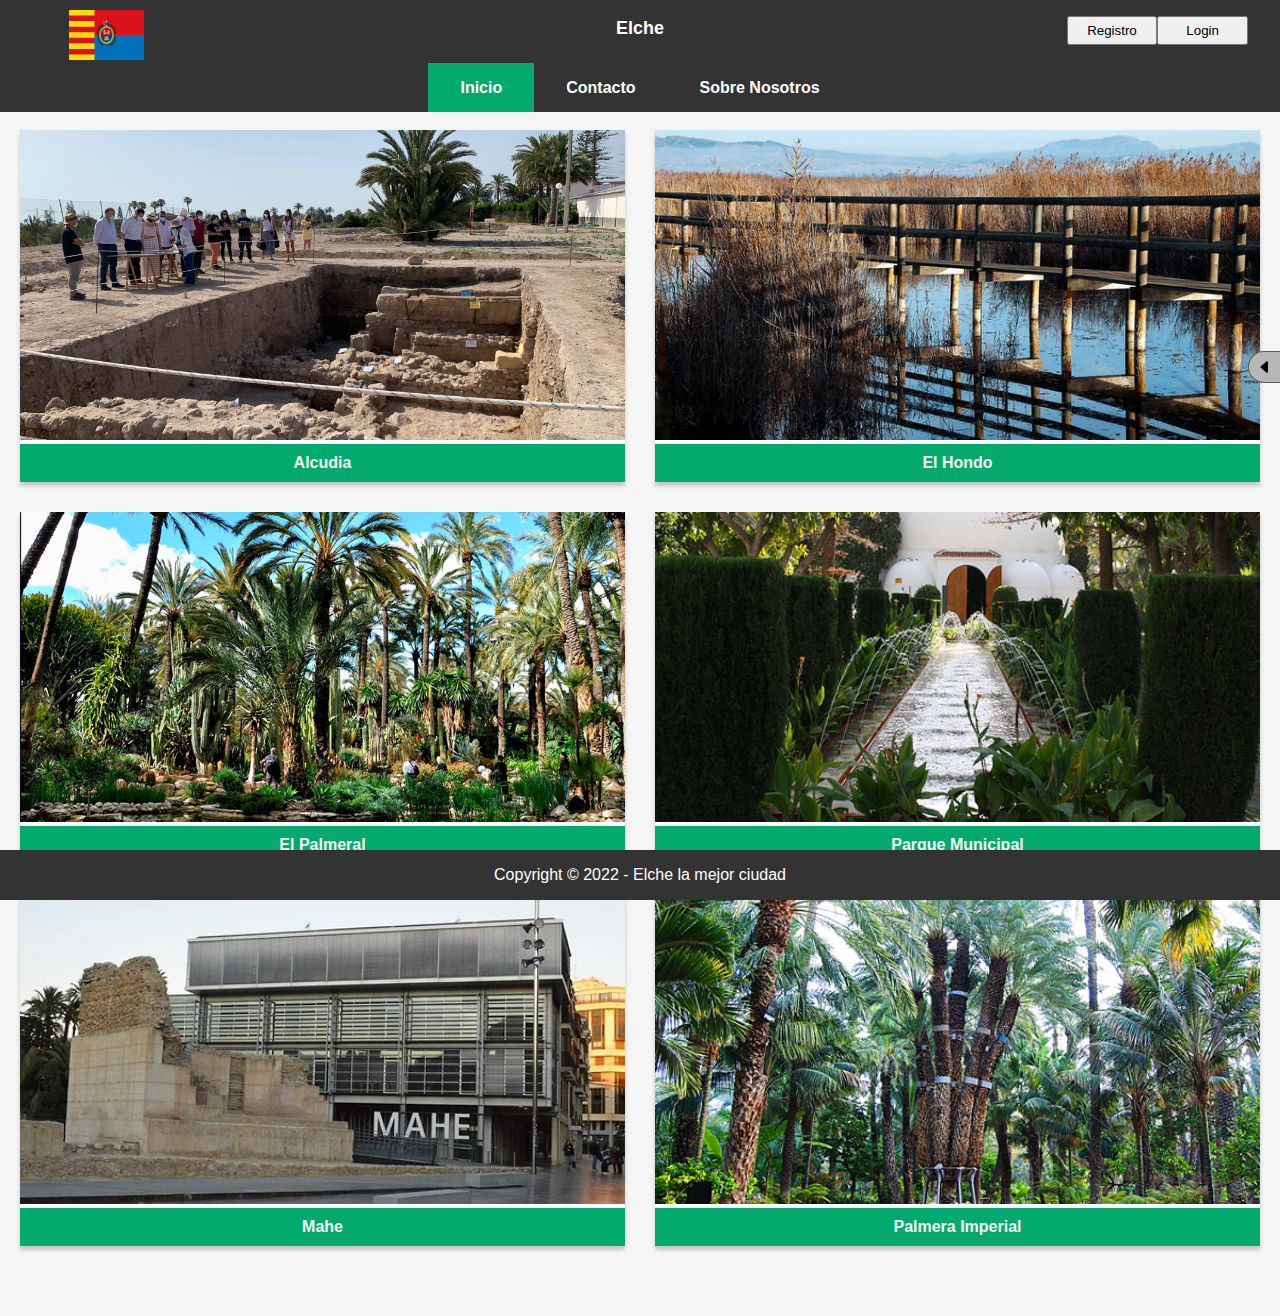
<file: index.html>
<!DOCTYPE html>
<html lang="es">
<head>
    <meta charset="UTF-8">
    <meta http-equiv="X-UA-Compatible" content="IE=edge">
    <meta name="viewport" content="width=device-width, initial-scale=1.0">
    <title>Elche | La mejor ciudad</title>
    <link rel="stylesheet" href="css/styles.css" media="(min-width: 1080px)" type="text/css"/>
    <link rel="stylesheet" href="css/small-styles.css" media="(max-width: 1080px)" type="text/css"/>
    <link rel="stylesheet" href="css/register.css" type="text/css"/>
    <link rel="icon" type="image/x-icon" href="imgs/favicon.ico">
    <script src="js/database.js"></script>
    <script src="js/import-posts.js"></script>
</head>
<body>
    <div class="header-fijo">
        <header>
            <div>
                <img src="imgs/logo.svg" width="75" height="50" alt="logo" class="logo">
            </div>
            <div><p class="titulo">Elche</p></div>
            <div>
                <div class="contenedorLogin">
                    <div id="loginButtons" class="loginButtonsDesplegados">
                        <button onclick="showRegister()" class="btnRegister">Registro</button>
                        <button onclick="showLogin()" class="btnLogin">Login</button>
                    </div>

                    <div id="registerDiv" class="registerLoginOculto">
                        <br>
                        <div>
                            <label for="inputUsuarioReg">Usuario:</label>
                        </div>
                        <div>
                            <input type="text" id="inputUsuarioReg" name="inputUsuarioReg" />
                        </div>
                        <br>
                        <div>
                            <label for="inputPasswdReg">Contraseña:</label>
                        </div>
                        <div>
                            <input type="password" id="inputPasswdReg" />
                        </div>
                        <br>
                        <div>
                            <label for="inputPasswdRepeatReg">Repetir Contraseña:</label>
                        </div>
                        <div>
                            <input type="password" id="inputPasswdRepeatReg" />
                        </div>
                        <br>
                        <div>
                            <button onclick="enviar('reg')">Enviar</button>
                        </div>
                    </div>

                    <div id="loginDiv" class="registerLoginOculto">
                        <br>
                        <div>
                            <label for="inputUsuarioLog">Usuario:</label>
                        </div>
                        <div>
                            <input type="text" id="inputUsuarioLog" />
                        </div>
                        <br>
                        <div>
                            <label for="inputPasswdLog">Contraseña:</label>
                        </div>
                        <div>
                            <input type="password" id="inputPasswdLog" />
                        </div>
                        <br>
                        <div>
                            <button onclick="enviar('log')">Enviar</button>
                        </div>
                    </div>

                    <div>
                        <span id="login-span"></span>
                    </div>

                    <div>
                        <span id="logged-user" hidden>Usuario: </span>
                    </div>
                </div>
            </div>
        </header>
        <nav>
            <button onclick="desplegarNav()" id="boton-desplegar" class="boton-lista"></button>
            <ul id="navBar" class="oculto">
                <li><a href="#" id="inicio" title="Inicio">Inicio</a></li>
                <li><a href="pages/contacto.html" title="Contacto">Contacto</a></li>
                <li><a href="pages/about.html" title="Sobre Nosotros">Sobre Nosotros</a></li>
            </ul>
        </nav>
    </div>

    <section id="posts">
        <article>
            <div class="articulos-imagen">
                <img alt="art1" src="imgs/alcudia.jpg">
            </div>
            <div class="diva">
                <a href="pages/articles/alcudia.html">Alcudia</a>
            </div>
        </article>

        <article>
            <div class="articulos-imagen">
                <img alt="art1" src="imgs/el-hondo.jpg">
            </div>
            <div class="diva">
                <a href="pages/articles/hondo.html">El Hondo</a>
            </div>
        </article>

        <article>
            <div class="articulos-imagen">
                <img alt="art1" src="imgs/palmeral.jpg">
            </div>
            <div class="diva">
                <a href="pages/articles/palmeral.html">El Palmeral</a>
            </div>
        </article>

        <article>
            <div class="articulos-imagen">
                <img alt="art1" src="imgs/parque4.jpg">
            </div>
            <div class="diva">
                <a href="pages/articles/parque-municipal.html">Parque Municipal</a>
            </div>
        </article>

        <article>
            <div class="articulos-imagen">
                <img alt="art1" src="imgs/mahe.jpg">
            </div>
            <div class="diva">
                <a href="pages/articles/mahe.html">Mahe</a>
            </div>
        </article>

        <article>
            <div class="articulos-imagen">
                <img alt="art1" src="imgs/palmera-gordaca.jpg">
            </div>
            <div class="diva">
                <a href="pages/articles/palmera-imperial.html">Palmera Imperial</a>
            </div>
        </article>
        
        <aside id="aside">
            <button onclick="loadPosts()" class="asideDesplegar" id="boton-aside"></button>
            <div class="oculto-posts" id="div-posts"></div>
        </aside>
    </section>

    <footer>
        <p>Copyright &#169; 2022 - Elche la mejor ciudad</p>
    </footer>
</body>
</html>
</file>
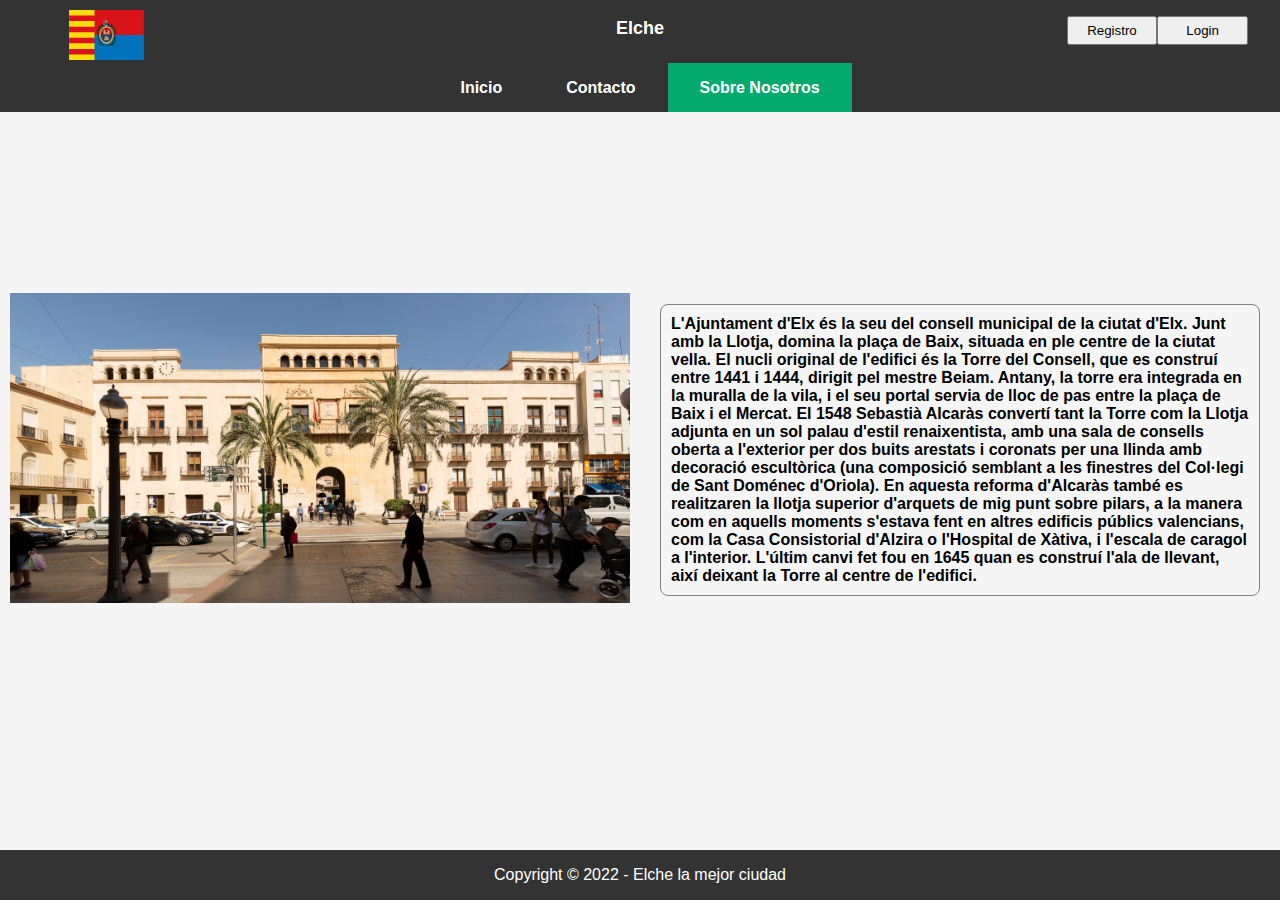
<file: pages/about.html>
<!DOCTYPE html>
<html lang="es">
<head>
    <meta charset="UTF-8">
    <meta http-equiv="X-UA-Compatible" content="IE=edge">
    <meta name="viewport" content="width=device-width, initial-scale=1.0">
    <title>Elche | La mejor ciudad</title>
    <link rel="stylesheet" href="../css/styles.css" media="(min-width: 1080px)" type="text/css"/>
    <link rel="stylesheet" href="../css/small-styles.css" media="(max-width: 1080px)" type="text/css"/>
    <link rel="stylesheet" href="../css/register.css" type="text/css"/>
    <link rel="stylesheet" href="../css/articles.css" type="text/css"/>
    <link rel="icon" type="image/x-icon" href="../imgs/favicon.ico">
    <script src="../js/database.js"></script>
</head>
<body>
    <div class="header-fijo">
        <header>
            <div>
                <img src="../imgs/logo.svg" width="75" height="50" alt="logo" class="logo">
            </div>
            <div><p class="titulo">Elche</p></div>
            <div>
                <div class="contenedorLogin">
                    <div id="loginButtons" class="loginButtonsDesplegados">
                        <button onclick="showRegister()" class="btnRegister">Registro</button>
                        <button onclick="showLogin()" class="btnLogin">Login</button>
                    </div>

                    <div id="registerDiv" class="registerLoginOculto">
                        <br>
                        <div>
                            <label for="inputUsuarioReg">Usuario:</label>
                        </div>
                        <div>
                            <input type="text" id="inputUsuarioReg" name="inputUsuarioReg" />
                        </div>
                        <br>
                        <div>
                            <label for="inputPasswdReg">Contraseña:</label>
                        </div>
                        <div>
                            <input type="password" id="inputPasswdReg" />
                        </div>
                        <br>
                        <div>
                            <label for="inputPasswdRepeatReg">Repetir Contraseña:</label>
                        </div>
                        <div>
                            <input type="password" id="inputPasswdRepeatReg" />
                        </div>
                        <br>
                        <div>
                            <button onclick="enviar('reg')">Enviar</button>
                        </div>
                    </div>

                    <div id="loginDiv" class="registerLoginOculto">
                        <br>
                        <div>
                            <label for="inputUsuarioLog">Usuario:</label>
                        </div>
                        <div>
                            <input type="text" id="inputUsuarioLog" />
                        </div>
                        <br>
                        <div>
                            <label for="inputPasswdLog">Contraseña:</label>
                        </div>
                        <div>
                            <input type="password" id="inputPasswdLog" />
                        </div>
                        <br>
                        <div>
                            <button onclick="enviar('log')">Enviar</button>
                        </div>
                    </div>

                    <div>
                        <span id="login-span"></span>
                    </div>

                    <div>
                        <span id="logged-user" hidden>Usuario: </span>
                    </div>
                </div>
            </div>
        </header>
        <nav>
            <button onclick="desplegarNav()" id="boton-desplegar" class="boton-lista"></button>
            <ul id="navBar" class="oculto">
                <li><a href="../index.html" title="Inicio">Inicio</a></li>
                <li><a href="contacto.html" title="Contacto">Contacto</a></li>
                <li><a href="#" id="inicio" title="Sobre Nosotros">Sobre Nosotros</a></li>
            </ul>
        </nav>
    </div>

    <main>
        <div>
            <img src="../imgs/articles/ajunt.jpg" alt="Ajuntamiento">
        </div>
        <div class="info">
            <P>
                L'Ajuntament d'Elx és la seu del consell municipal de la ciutat d'Elx. Junt amb la Llotja, 
                domina la plaça de Baix, situada en ple centre de la ciutat vella.
                El nucli original de l'edifici és la Torre del Consell, que es construí entre 1441 i 1444, dirigit pel mestre Beiam. 
                Antany, la torre era integrada en la muralla de la vila, i el seu portal servia de lloc de pas entre la plaça de Baix i el Mercat.
                 El 1548 Sebastià Alcaràs convertí tant la Torre com la Llotja adjunta en un sol palau d'estil renaixentista, 
                 amb una sala de consells oberta a l'exterior per dos buits arestats i coronats per una llinda amb decoració escultòrica 
                 (una composició semblant a les finestres del Col·legi de Sant Doménec d'Oriola). En aquesta reforma d'Alcaràs també 
                 es realitzaren la llotja superior d'arquets de mig punt sobre pilars, a la manera com en aquells moments 
                 s'estava fent en altres edificis públics valencians, com la Casa Consistorial d'Alzira o l'Hospital de Xàtiva, 
                 i l'escala de caragol a l'interior. L'últim canvi fet fou en 1645 quan es construí l'ala de llevant, així deixant la Torre al centre de l'edifici.
            </P>
        </div>
    </main>

    <footer>
        <p>Copyright &#169; 2022 - Elche la mejor ciudad</p>
    </footer>
</body>
</html>
</file>
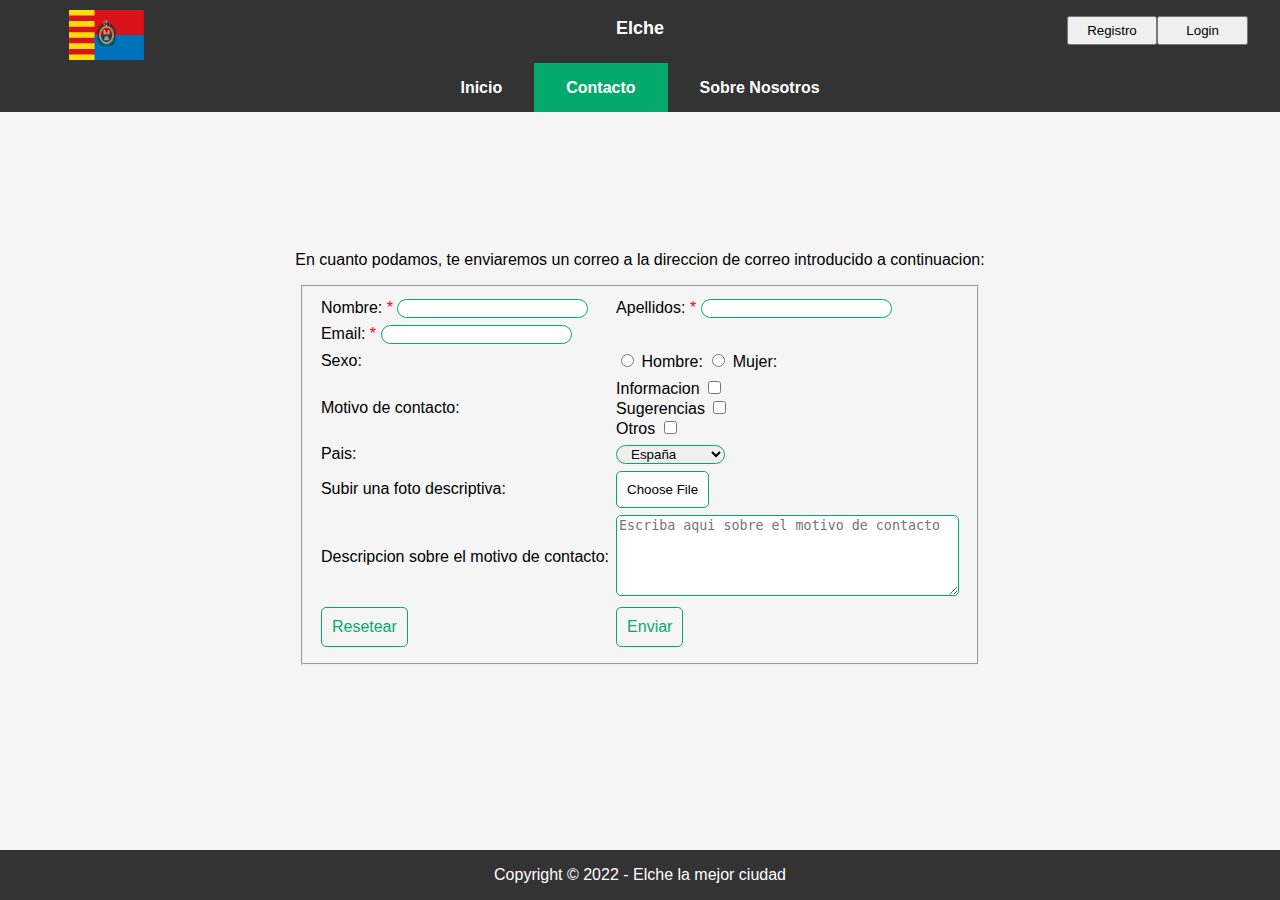
<file: pages/contacto.html>
<!DOCTYPE html>
<html lang="en">
<head>
    <meta charset="UTF-8">
    <meta http-equiv="X-UA-Compatible" content="IE=edge">
    <meta name="viewport" content="width=device-width, initial-scale=1.0">
    <title>Elche | La mejor ciudad - Contacto</title>
    <link rel="stylesheet" href="../css/contacto.css" type="text/css"/>
    <link rel="stylesheet" href="../css/styles.css" media="(min-width: 1080px)" type="text/css"/>
    <link rel="stylesheet" href="../css/small-styles.css" media="(max-width: 1080px)" type="text/css"/>
    <link rel="stylesheet" href="../css/register.css" type="text/css"/>
    <link rel="icon" type="image/x-icon" href="../imgs/favicon.ico">
    <script src="../js/database.js"></script>
</head>
<body>
    <div class="header-fijo">
        <header>
            <div>
                <img src="../imgs/logo.svg" width="75" height="50" alt="logo" class="logo">
            </div>
            <div><p class="titulo">Elche</p></div>
            <div>
                <div class="contenedorLogin">
                    <div id="loginButtons" class="loginButtonsDesplegados">
                        <button onclick="showRegister()" class="btnRegister">Registro</button>
                        <button onclick="showLogin()" class="btnLogin">Login</button>
                    </div>

                    <div id="registerDiv" class="registerLoginOculto">
                        <br>
                        <div>
                            <label for="inputUsuarioReg">Usuario:</label>
                        </div>
                        <div>
                            <input type="text" id="inputUsuarioReg" name="inputUsuarioReg" />
                        </div>
                        <br>
                        <div>
                            <label for="inputPasswdReg">Contraseña:</label>
                        </div>
                        <div>
                            <input type="password" id="inputPasswdReg" />
                        </div>
                        <br>
                        <div>
                            <label for="inputPasswdRepeatReg">Repetir Contraseña:</label>
                        </div>
                        <div>
                            <input type="password" id="inputPasswdRepeatReg" />
                        </div>
                        <br>
                        <div>
                            <button onclick="enviar('reg')">Enviar</button>
                        </div>
                    </div>

                    <div id="loginDiv" class="registerLoginOculto">
                        <br>
                        <div>
                            <label for="inputUsuarioLog">Usuario:</label>
                        </div>
                        <div>
                            <input type="text" id="inputUsuarioLog" />
                        </div>
                        <br>
                        <div>
                            <label for="inputPasswdLog">Contraseña:</label>
                        </div>
                        <div>
                            <input type="password" id="inputPasswdLog" />
                        </div>
                        <br>
                        <div>
                            <button onclick="enviar('log')">Enviar</button>
                        </div>
                    </div>

                    <div>
                        <span id="login-span"></span>
                    </div>

                    <div>
                        <span id="logged-user" hidden>Usuario: </span>
                    </div>
                </div>
            </div>
        </header>
        <nav>
            <button onclick="desplegarNav()" id="boton-desplegar" class="boton-lista"></button>
            <ul id="navBar" class="oculto">
                <li><a href="../index.html" title="Inicio">Inicio</a></li>
                <li><a href="#" id="inicio" title="Contacto">Contacto</a></li>
                <li><a href="about.html" title="Sobre Nosotros">Sobre Nosotros</a></li>
            </ul>
        </nav>
    </div>

    <div class="texto-form">
      <p>En cuanto podamos, te enviaremos un correo a la direccion de correo introducido a continuacion:</p>
    </div>

    <div class="form-div">
        <form>
          <fieldset>
            <table class="tabla-contacto">
              <tr>
                <td>
                  <label for="nombre" class="required">Nombre: </label>
                  <input type="text" id="nombre" required />
                </td>
                <td>
                  <label for="apellidos" class="required">Apellidos: </label>
                  <input type="text" id="apellidos" required />
                </td>
              </tr>
  
              <tr>
                <td colspan="2">
                  <label for="email" class="required">Email: </label>
                  <input type="email" id="email" required pattern="\w+\@\w+\.\w{1-4}" />
                </td>
              </tr>
  
              <tr>
                <td>
                  <label>Sexo: </label>
                </td>
                <td>
                  <input type="radio" id="hombre" name="sexo" value="hombre" />
                  <label for="hombre">Hombre: </label>
                  <input type="radio" id="mujer" name="sexo" value="mujer" />
                  <label for="mujer">Mujer:</label>
                </td>
              </tr>
  
              <tr>
                <td>
                  <label>Motivo de contacto: </label>
                </td>
                <td>
                  <div>
                    <label>Informacion </label>
                    <input type="checkbox" name="Aficiones" value="Deporte" />
                  </div>
                  <div>
                    <label>Sugerencias </label>
                    <input type="checkbox" name="Aficiones" value="Lectura" />
                  </div>
                  <div>
                    <label>Otros </label>
                    <input type="checkbox" name="Aficiones" value="Cine" />
                  </div>
                </td>
              </tr>
  
              <tr>
                <td>
                  <label>Pais: </label>
                </td>
                <td>
                  <select name="Pais:" class="select-pais">
                    <option selected value="España">España</option>
                    <option value="Andorra">Andorra</option>
                    <option value="Mozambique">Mozambique</option>
                  </select>
                </td>
              </tr>
  
              <tr>
                <td>
                  <label>Subir una foto descriptiva: </label>
                </td>
                <td>
                  <input type="file" />
                </td>
              </tr>
  
              <tr>
                <td>
                  <label>Descripcion sobre el motivo de contacto:</label>
                </td>
                <td>
                  <textarea name="descripcion" cols="40" rows="5"
                    placeholder="Escriba aqui sobre el motivo de contacto"></textarea>
                </td>
              </tr>
  
              <tr>
                <td>
                  <input type="reset" value="Resetear" name="Resetear"/>
                </td>
                <td>
                  <button type="submit" value="Enviar">Enviar</button>
                </td>
              </tr>
            </table>
          </fieldset>
        </form>
      </div>

      <div class="reduced-form">
        <div class="msg-form">
          <p>Se le esta mostrando un formulario de contacto reducido para dispositivos moviles. 
            En caso de que desee describir el motivo de su contacto para obtener una asistencia personalizada desde el primer momento,
             use algun dispositivo de escritorio o de pantalla más grande. Disculpe por las molestia.</p>
        </div>
        <form>  
          <div>
            <div>
              <label for="nombre2" class="required">Nombre:</label>
            </div>
            <div>
              <input type="text" id="nombre2" required/>
            </div>
          </div>

          <div>
            <div>
              <label for="apellidos2" class="required">Apellidos:</label>
            </div>
            <div>
              <input type="text" id="apellidos2" required/>
            </div>
          </div>

          <div>
            <div>
              <label for="correo" class="required">Correo:</label>
            </div>
            <div>
              <input type="email" id="correo" required pattern="\w+\@\w+\.\w{1-4}"/>
            </div>
          </div>

          <div class="botones-form">
            <input type="reset" value="Reset"/>
            <input type="submit" value="Enviar"/>
          </div>
        </form>
      </div>

    <footer>
        <p>Copyright &#169; 2022 - Elche la mejor ciudad</p>
    </footer>
</body>
</html>
</file>
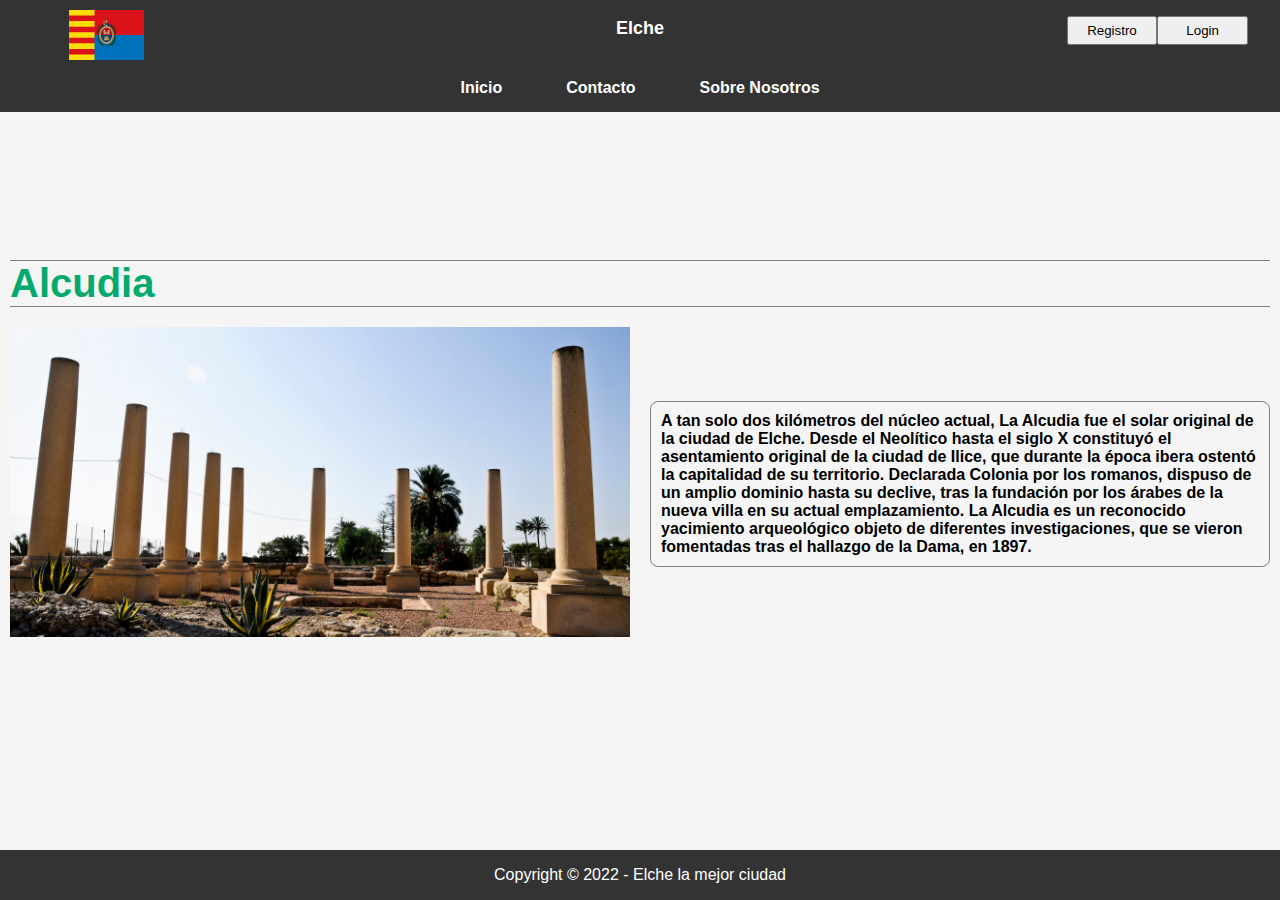
<file: pages/articles/alcudia.html>
<!DOCTYPE html>
<html lang="es">
<head>
    <meta charset="UTF-8">
    <meta http-equiv="X-UA-Compatible" content="IE=edge">
    <meta name="viewport" content="width=device-width, initial-scale=1.0">
    <title>Elche | La mejor ciudad</title>
    <link rel="stylesheet" href="../../css/styles.css" media="(min-width: 1080px)" type="text/css"/>
    <link rel="stylesheet" href="../../css/small-styles.css" media="(max-width: 1080px)" type="text/css"/>
    <link rel="stylesheet" href="../../css/register.css" type="text/css"/>
    <link rel="stylesheet" href="../../css/articles.css" type="text/css"/>
    <link rel="icon" type="image/x-icon" href="../../imgs/favicon.ico">
    <script src="../../js/database.js"></script>
</head>
<body>
    <div class="header-fijo">
        <header>
            <div>
                <img src="../../imgs/logo.svg" width="75" height="50" alt="logo" class="logo">
            </div>
            <div><p class="titulo">Elche</p></div>
            <div>
                <div class="contenedorLogin">
                    <div id="loginButtons" class="loginButtonsDesplegados">
                        <button onclick="showRegister()" class="btnRegister">Registro</button>
                        <button onclick="showLogin()" class="btnLogin">Login</button>
                    </div>

                    <div id="registerDiv" class="registerLoginOculto">
                        <br>
                        <div>
                            <label for="inputUsuarioReg">Usuario:</label>
                        </div>
                        <div>
                            <input type="text" id="inputUsuarioReg" name="inputUsuarioReg" />
                        </div>
                        <br>
                        <div>
                            <label for="inputPasswdReg">Contraseña:</label>
                        </div>
                        <div>
                            <input type="password" id="inputPasswdReg" />
                        </div>
                        <br>
                        <div>
                            <label for="inputPasswdRepeatReg">Repetir Contraseña:</label>
                        </div>
                        <div>
                            <input type="password" id="inputPasswdRepeatReg" />
                        </div>
                        <br>
                        <div>
                            <button onclick="enviar('reg')">Enviar</button>
                        </div>
                    </div>

                    <div id="loginDiv" class="registerLoginOculto">
                        <br>
                        <div>
                            <label for="inputUsuarioLog">Usuario:</label>
                        </div>
                        <div>
                            <input type="text" id="inputUsuarioLog" />
                        </div>
                        <br>
                        <div>
                            <label for="inputPasswdLog">Contraseña:</label>
                        </div>
                        <div>
                            <input type="password" id="inputPasswdLog" />
                        </div>
                        <br>
                        <div>
                            <button onclick="enviar('log')">Enviar</button>
                        </div>
                    </div>

                    <div>
                        <span id="login-span"></span>
                    </div>

                    <div>
                        <span id="logged-user" hidden>Usuario: </span>
                    </div>
                </div>
            </div>
        </header>
        <nav>
            <button onclick="desplegarNav()" id="boton-desplegar" class="boton-lista"></button>
            <ul id="navBar" class="oculto">
                <li><a href="../../index.html" title="Inicio">Inicio</a></li>
                <li><a href="../contacto.html" title="Contacto">Contacto</a></li>
                <li><a href="../about.html" title="Sobre Nosotros">Sobre Nosotros</a></li>
            </ul>
        </nav>
    </div>

    <h1>Alcudia</h1>

    <main>
        <div id="img">
            <img src="../../imgs/articles/alcudia.jpg" alt="Alcudia">
        </div>
        <div id="p">
            <p>
                A tan solo dos kilómetros del núcleo actual, La Alcudia fue el solar original de la ciudad de Elche. 
                Desde el Neolítico hasta el siglo X constituyó el asentamiento original de la ciudad de Ilice, 
                que durante la época ibera ostentó la capitalidad de su territorio. Declarada Colonia por los romanos, 
                dispuso de un amplio dominio hasta su declive, tras la fundación por los árabes de la nueva villa en su actual emplazamiento.  
                La Alcudia es un reconocido yacimiento arqueológico objeto de diferentes investigaciones, que se vieron fomentadas tras el hallazgo de la Dama, 
                en 1897.
            </p>
        </div>
    </main>

    <footer>
        <p>Copyright &#169; 2022 - Elche la mejor ciudad</p>
    </footer>
</body>
</html>
</file>
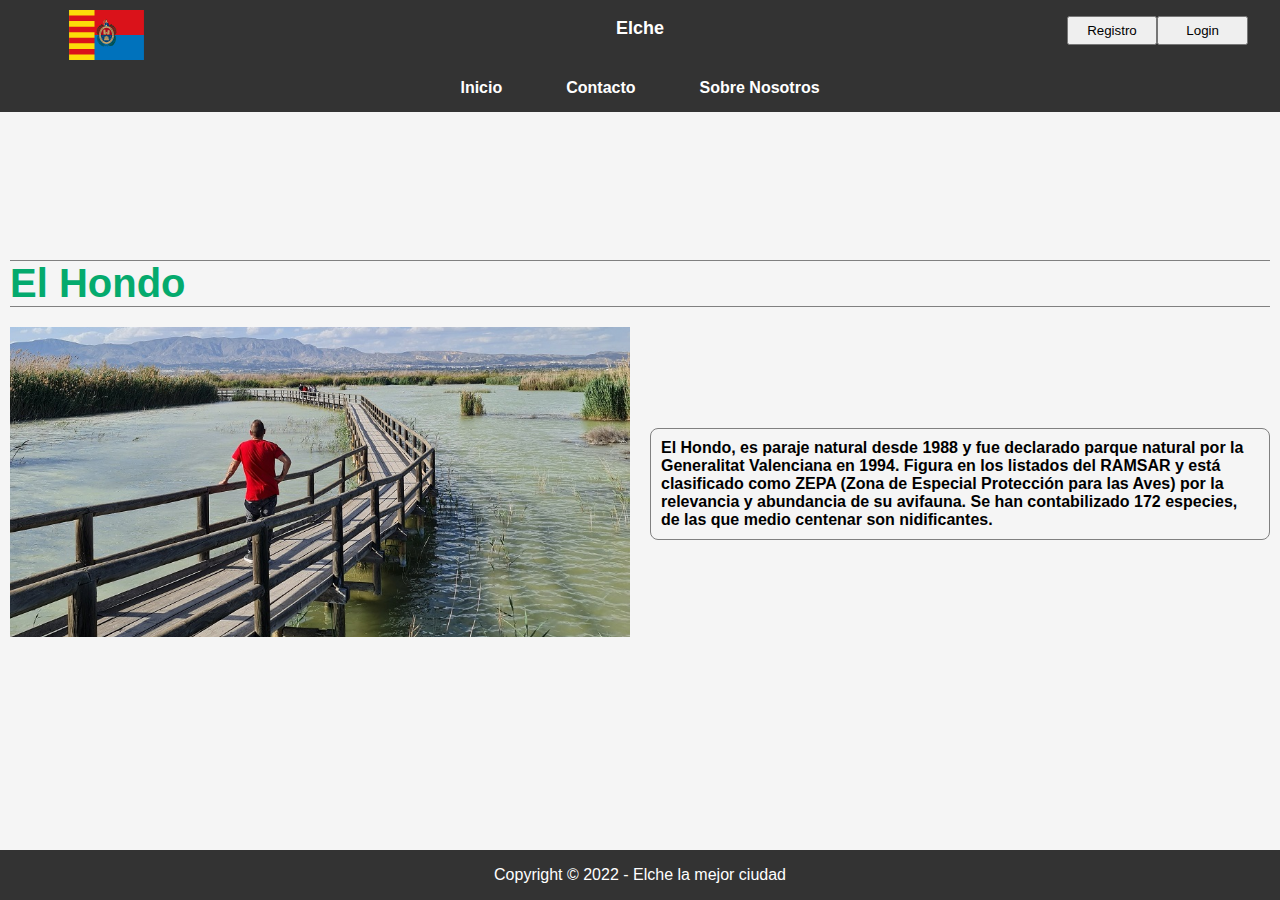
<file: pages/articles/hondo.html>
<!DOCTYPE html>
<html lang="es">
<head>
    <meta charset="UTF-8">
    <meta http-equiv="X-UA-Compatible" content="IE=edge">
    <meta name="viewport" content="width=device-width, initial-scale=1.0">
    <title>Elche | La mejor ciudad</title>
    <link rel="stylesheet" href="../../css/styles.css" media="(min-width: 1080px)" type="text/css"/>
    <link rel="stylesheet" href="../../css/small-styles.css" media="(max-width: 1080px)" type="text/css"/>
    <link rel="stylesheet" href="../../css/register.css" type="text/css"/>
    <link rel="stylesheet" href="../../css/articles.css" type="text/css"/>
    <link rel="icon" type="image/x-icon" href="../../imgs/favicon.ico">
    <script src="../../js/database.js"></script>
</head>
<body>
    <div class="header-fijo">
        <header>
            <div>
                <img src="../../imgs/logo.svg" width="75" height="50" alt="logo" class="logo">
            </div>
            <div><p class="titulo">Elche</p></div>
            <div>
                <div class="contenedorLogin">
                    <div id="loginButtons" class="loginButtonsDesplegados">
                        <button onclick="showRegister()" class="btnRegister">Registro</button>
                        <button onclick="showLogin()" class="btnLogin">Login</button>
                    </div>

                    <div id="registerDiv" class="registerLoginOculto">
                        <br>
                        <div>
                            <label for="inputUsuarioReg">Usuario:</label>
                        </div>
                        <div>
                            <input type="text" id="inputUsuarioReg" name="inputUsuarioReg" />
                        </div>
                        <br>
                        <div>
                            <label for="inputPasswdReg">Contraseña:</label>
                        </div>
                        <div>
                            <input type="password" id="inputPasswdReg" />
                        </div>
                        <br>
                        <div>
                            <label for="inputPasswdRepeatReg">Repetir Contraseña:</label>
                        </div>
                        <div>
                            <input type="password" id="inputPasswdRepeatReg" />
                        </div>
                        <br>
                        <div>
                            <button onclick="enviar('reg')">Enviar</button>
                        </div>
                    </div>

                    <div id="loginDiv" class="registerLoginOculto">
                        <br>
                        <div>
                            <label for="inputUsuarioLog">Usuario:</label>
                        </div>
                        <div>
                            <input type="text" id="inputUsuarioLog" />
                        </div>
                        <br>
                        <div>
                            <label for="inputPasswdLog">Contraseña:</label>
                        </div>
                        <div>
                            <input type="password" id="inputPasswdLog" />
                        </div>
                        <br>
                        <div>
                            <button onclick="enviar('log')">Enviar</button>
                        </div>
                    </div>

                    <div>
                        <span id="login-span"></span>
                    </div>

                    <div>
                        <span id="logged-user" hidden>Usuario: </span>
                    </div>
                </div>
            </div>
        </header>
        <nav>
            <button onclick="desplegarNav()" id="boton-desplegar" class="boton-lista"></button>
            <ul id="navBar" class="oculto">
                <li><a href="../../index.html" title="Inicio">Inicio</a></li>
                <li><a href="../contacto.html" title="Contacto">Contacto</a></li>
                <li><a href="../about.html" title="Sobre Nosotros">Sobre Nosotros</a></li>
            </ul>
        </nav>
    </div>

    <h1>El Hondo</h1>

    <main>
        <div id="img">
            <img src="../../imgs/articles/el-hondo.jpg" alt="El Hondo">
        </div>
        <div id="p">
            <p>
                El Hondo, es paraje natural desde 1988 y fue declarado parque natural por la Generalitat Valenciana en 1994. 
                Figura en los listados del RAMSAR y está clasificado como ZEPA (Zona de Especial Protección para las Aves) 
                por la relevancia y abundancia de su avifauna. Se han contabilizado 172 especies, de las que medio centenar son nidificantes.
            </p>
        </div>
    </main>

    <footer>
        <p>Copyright &#169; 2022 - Elche la mejor ciudad</p>
    </footer>
</body>
</html>
</file>
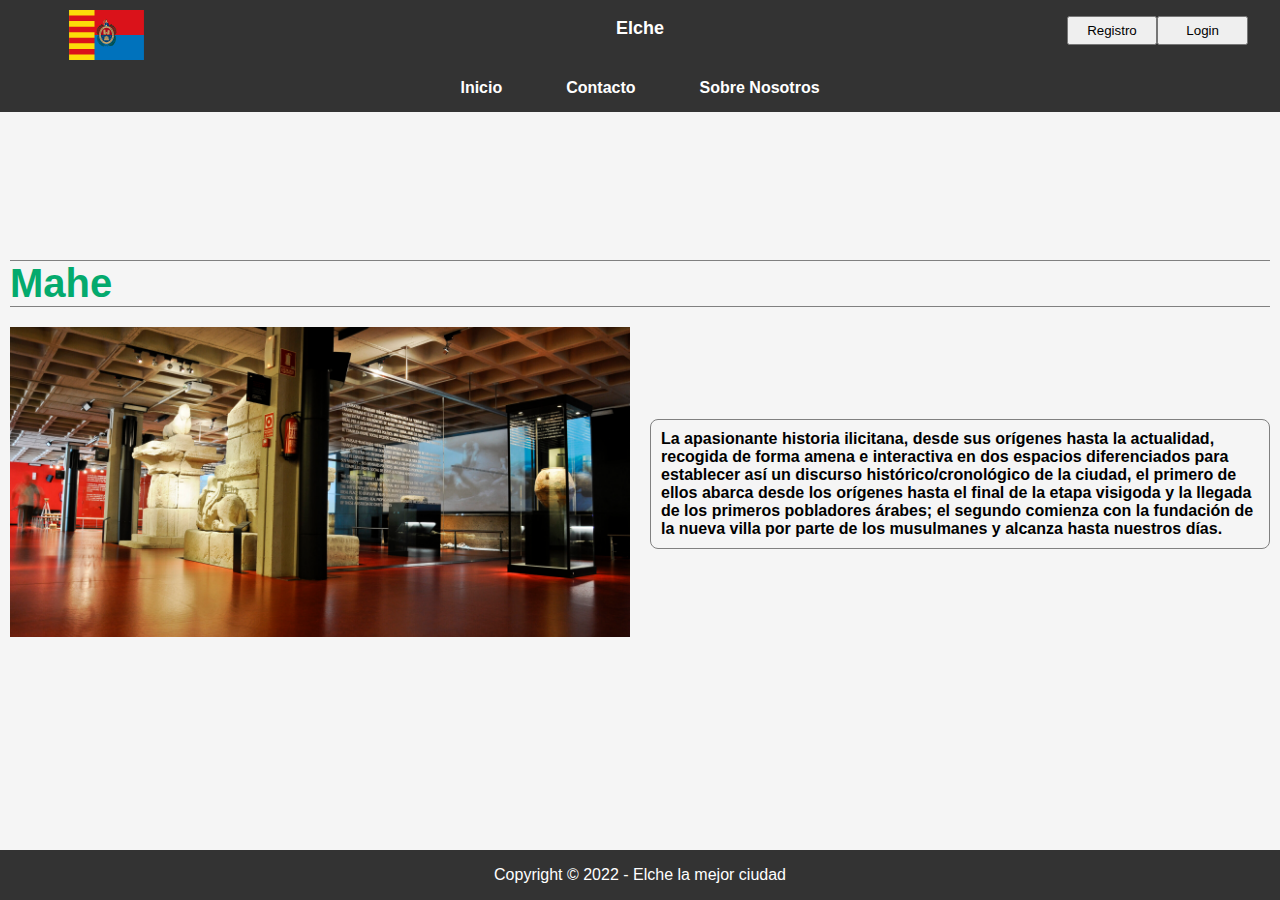
<file: pages/articles/mahe.html>
<!DOCTYPE html>
<html lang="es">
<head>
    <meta charset="UTF-8">
    <meta http-equiv="X-UA-Compatible" content="IE=edge">
    <meta name="viewport" content="width=device-width, initial-scale=1.0">
    <title>Elche | La mejor ciudad</title>
    <link rel="stylesheet" href="../../css/styles.css" media="(min-width: 1080px)" type="text/css"/>
    <link rel="stylesheet" href="../../css/small-styles.css" media="(max-width: 1080px)" type="text/css"/>
    <link rel="stylesheet" href="../../css/register.css" type="text/css"/>
    <link rel="stylesheet" href="../../css/articles.css" type="text/css"/>
    <link rel="icon" type="image/x-icon" href="../../imgs/favicon.ico">
    <script src="../../js/database.js"></script>
</head>
<body>
    <div class="header-fijo">
        <header>
            <div>
                <img src="../../imgs/logo.svg" width="75" height="50" alt="logo" class="logo">
            </div>
            <div><p class="titulo">Elche</p></div>
            <div>
                <div class="contenedorLogin">
                    <div id="loginButtons" class="loginButtonsDesplegados">
                        <button onclick="showRegister()" class="btnRegister">Registro</button>
                        <button onclick="showLogin()" class="btnLogin">Login</button>
                    </div>

                    <div id="registerDiv" class="registerLoginOculto">
                        <br>
                        <div>
                            <label for="inputUsuarioReg">Usuario:</label>
                        </div>
                        <div>
                            <input type="text" id="inputUsuarioReg" name="inputUsuarioReg" />
                        </div>
                        <br>
                        <div>
                            <label for="inputPasswdReg">Contraseña:</label>
                        </div>
                        <div>
                            <input type="password" id="inputPasswdReg" />
                        </div>
                        <br>
                        <div>
                            <label for="inputPasswdRepeatReg">Repetir Contraseña:</label>
                        </div>
                        <div>
                            <input type="password" id="inputPasswdRepeatReg" />
                        </div>
                        <br>
                        <div>
                            <button onclick="enviar('reg')">Enviar</button>
                        </div>
                    </div>

                    <div id="loginDiv" class="registerLoginOculto">
                        <br>
                        <div>
                            <label for="inputUsuarioLog">Usuario:</label>
                        </div>
                        <div>
                            <input type="text" id="inputUsuarioLog" />
                        </div>
                        <br>
                        <div>
                            <label for="inputPasswdLog">Contraseña:</label>
                        </div>
                        <div>
                            <input type="password" id="inputPasswdLog" />
                        </div>
                        <br>
                        <div>
                            <button onclick="enviar('log')">Enviar</button>
                        </div>
                    </div>

                    <div>
                        <span id="login-span"></span>
                    </div>

                    <div>
                        <span id="logged-user" hidden>Usuario: </span>
                    </div>
                </div>
            </div>
        </header>
        <nav>
            <button onclick="desplegarNav()" id="boton-desplegar" class="boton-lista"></button>
            <ul id="navBar" class="oculto">
                <li><a href="../../index.html" title="Inicio">Inicio</a></li>
                <li><a href="../contacto.html" title="Contacto">Contacto</a></li>
                <li><a href="../about.html" title="Sobre Nosotros">Sobre Nosotros</a></li>
            </ul>
        </nav>
    </div>

    <h1>Mahe</h1>

    <main>
        <div>
            <img src="../../imgs/articles/mahe.jpg" alt="Mahe">
        </div>
        <div>
            <p>
                La apasionante historia ilicitana, desde sus orígenes hasta la actualidad,  
                recogida de forma amena e interactiva en dos espacios diferenciados para establecer así un discurso histórico/cronológico de la ciudad,
                 el primero de ellos abarca desde los orígenes hasta el final de la etapa visigoda y la llegada de los primeros pobladores árabes;
                  el segundo comienza con la fundación de la nueva villa por parte de los musulmanes y alcanza hasta nuestros días.
            </p>
        </div>
    </main>

    <footer>
        <p>Copyright &#169; 2022 - Elche la mejor ciudad</p>
    </footer>
</body>
</html>
</file>
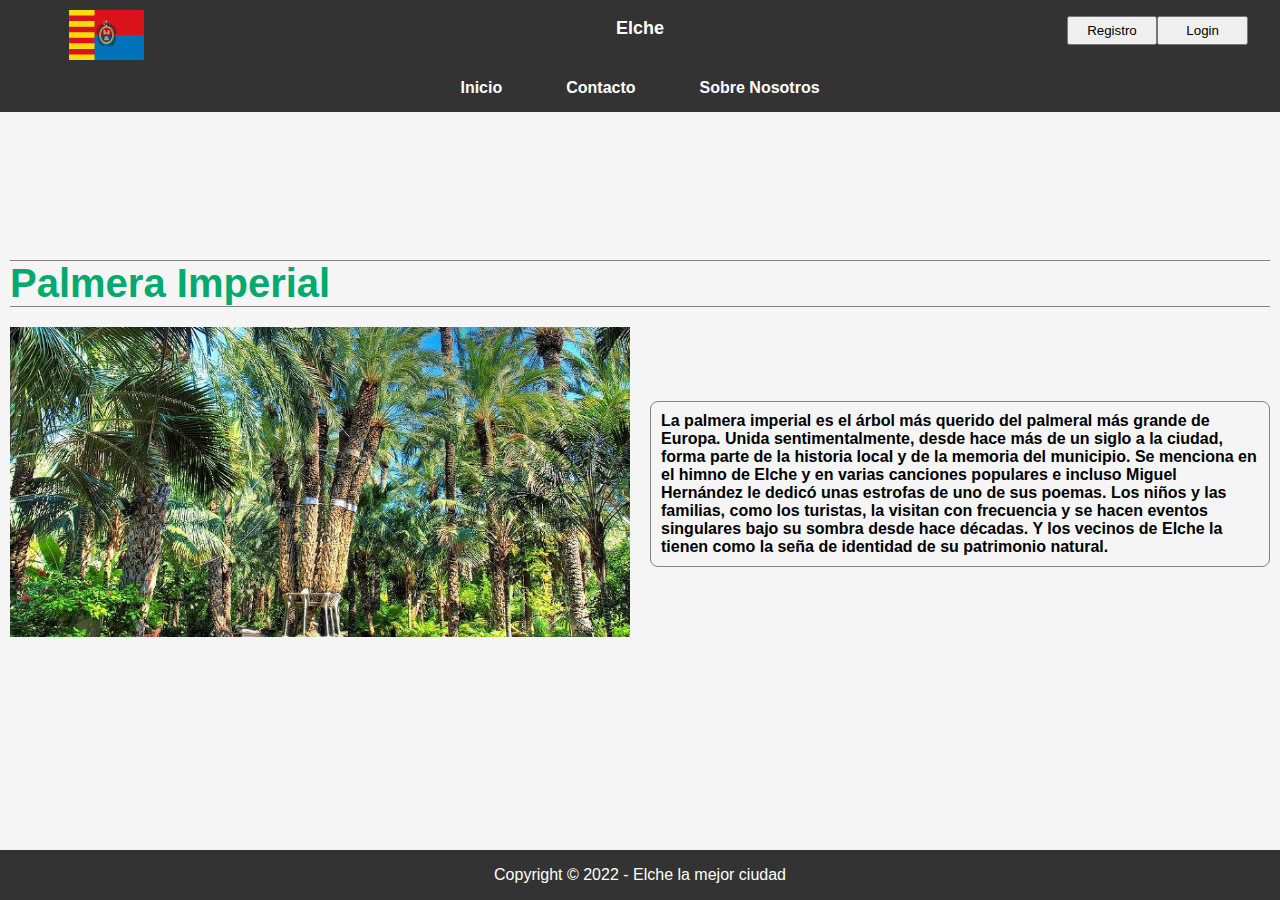
<file: pages/articles/palmera-imperial.html>
<!DOCTYPE html>
<html lang="es">
<head>
    <meta charset="UTF-8">
    <meta http-equiv="X-UA-Compatible" content="IE=edge">
    <meta name="viewport" content="width=device-width, initial-scale=1.0">
    <title>Elche | La mejor ciudad</title>
    <link rel="stylesheet" href="../../css/styles.css" media="(min-width: 1080px)" type="text/css"/>
    <link rel="stylesheet" href="../../css/small-styles.css" media="(max-width: 1080px)" type="text/css"/>
    <link rel="stylesheet" href="../../css/register.css" type="text/css"/>
    <link rel="stylesheet" href="../../css/articles.css" type="text/css"/>
    <link rel="icon" type="image/x-icon" href="../../imgs/favicon.ico">
    <script src="../../js/database.js"></script>
</head>
<body>
    <div class="header-fijo">
        <header>
            <div>
                <img src="../../imgs/logo.svg" width="75" height="50" alt="logo" class="logo">
            </div>
            <div><p class="titulo">Elche</p></div>
            <div>
                <div class="contenedorLogin">
                    <div id="loginButtons" class="loginButtonsDesplegados">
                        <button onclick="showRegister()" class="btnRegister">Registro</button>
                        <button onclick="showLogin()" class="btnLogin">Login</button>
                    </div>

                    <div id="registerDiv" class="registerLoginOculto">
                        <br>
                        <div>
                            <label for="inputUsuarioReg">Usuario:</label>
                        </div>
                        <div>
                            <input type="text" id="inputUsuarioReg" name="inputUsuarioReg" />
                        </div>
                        <br>
                        <div>
                            <label for="inputPasswdReg">Contraseña:</label>
                        </div>
                        <div>
                            <input type="password" id="inputPasswdReg" />
                        </div>
                        <br>
                        <div>
                            <label for="inputPasswdRepeatReg">Repetir Contraseña:</label>
                        </div>
                        <div>
                            <input type="password" id="inputPasswdRepeatReg" />
                        </div>
                        <br>
                        <div>
                            <button onclick="enviar('reg')">Enviar</button>
                        </div>
                    </div>

                    <div id="loginDiv" class="registerLoginOculto">
                        <br>
                        <div>
                            <label for="inputUsuarioLog">Usuario:</label>
                        </div>
                        <div>
                            <input type="text" id="inputUsuarioLog" />
                        </div>
                        <br>
                        <div>
                            <label for="inputPasswdLog">Contraseña:</label>
                        </div>
                        <div>
                            <input type="password" id="inputPasswdLog" />
                        </div>
                        <br>
                        <div>
                            <button onclick="enviar('log')">Enviar</button>
                        </div>
                    </div>

                    <div>
                        <span id="login-span"></span>
                    </div>

                    <div>
                        <span id="logged-user" hidden>Usuario: </span>
                    </div>
                </div>
            </div>
        </header>
        <nav>
            <button onclick="desplegarNav()" id="boton-desplegar" class="boton-lista"></button>
            <ul id="navBar" class="oculto">
                <li><a href="../../index.html" title="Inicio">Inicio</a></li>
                <li><a href="../contacto.html" title="Contacto">Contacto</a></li>
                <li><a href="../about.html" title="Sobre Nosotros">Sobre Nosotros</a></li>
            </ul>
        </nav>
    </div>

    <h1>Palmera Imperial</h1>

    <main>
        <div id="img">
            <img src="../../imgs/articles/palmeron.jpg" alt="Palmera Imperial">
        </div>
        <div id="p">
            <p>
                La palmera imperial es el árbol más querido del palmeral más grande de Europa. 
                Unida sentimentalmente, desde hace más de un siglo a la ciudad, forma parte de la historia local y de la memoria del municipio.
                 Se menciona en el himno de Elche y en varias canciones populares e incluso Miguel Hernández le dedicó unas estrofas de uno de sus poemas. 
                 Los niños y las familias, como los turistas, la visitan con frecuencia y se hacen eventos singulares bajo su sombra desde hace décadas. 
                 Y los vecinos de Elche la tienen como la seña de identidad de su patrimonio natural.
            </p>
        </div>
    </main>

    <footer>
        <p>Copyright &#169; 2022 - Elche la mejor ciudad</p>
    </footer>
</body>
</html>
</file>
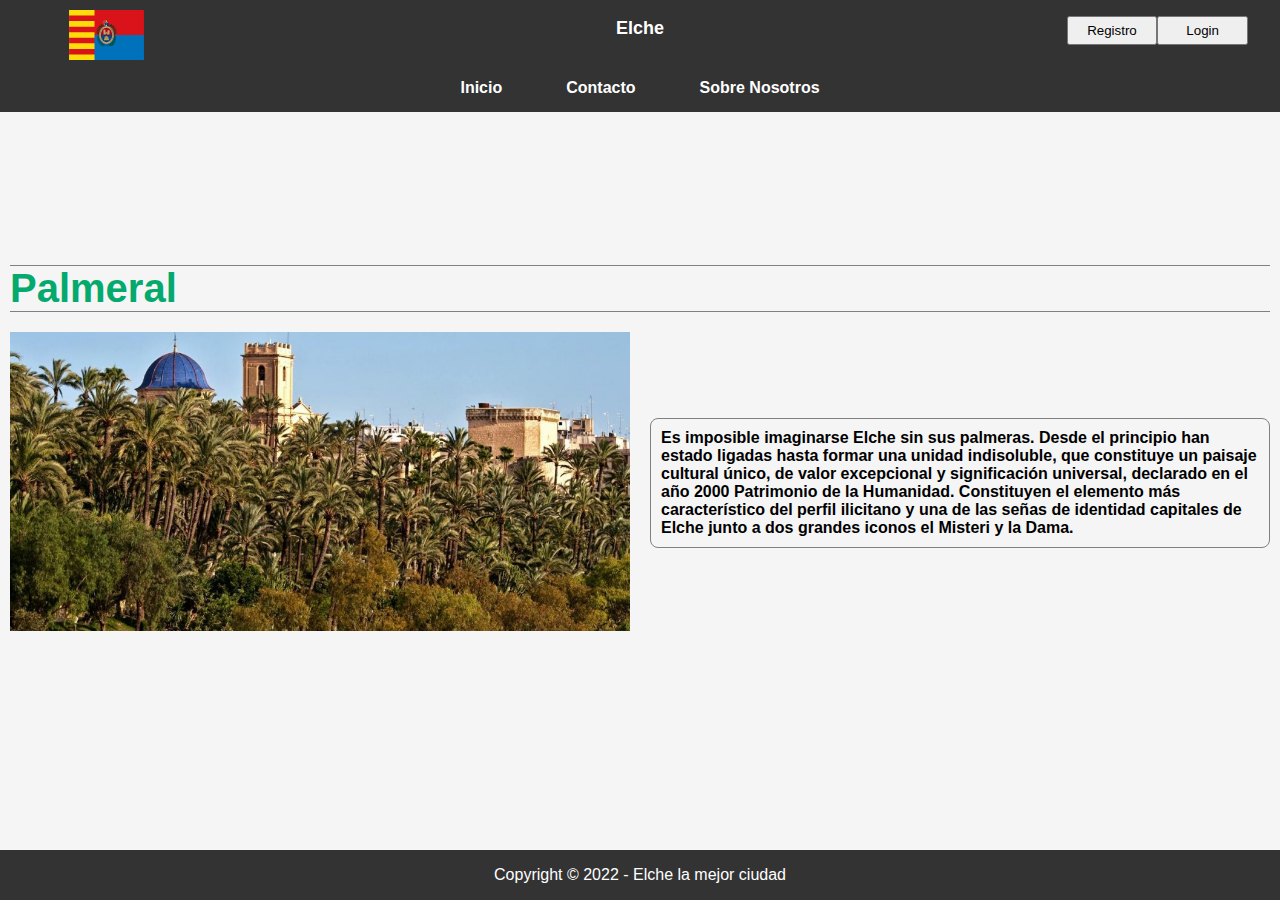
<file: pages/articles/palmeral.html>
<!DOCTYPE html>
<html lang="es">
<head>
    <meta charset="UTF-8">
    <meta http-equiv="X-UA-Compatible" content="IE=edge">
    <meta name="viewport" content="width=device-width, initial-scale=1.0">
    <title>Elche | La mejor ciudad</title>
    <link rel="stylesheet" href="../../css/styles.css" media="(min-width: 1080px)" type="text/css"/>
    <link rel="stylesheet" href="../../css/small-styles.css" media="(max-width: 1080px)" type="text/css"/>
    <link rel="stylesheet" href="../../css/register.css" type="text/css"/>
    <link rel="stylesheet" href="../../css/articles.css" type="text/css"/>
    <link rel="icon" type="image/x-icon" href="../../imgs/favicon.ico">
    <script src="../../js/database.js"></script>
</head>
<body>
    <div class="header-fijo">
        <header>
            <div>
                <img src="../../imgs/logo.svg" width="75" height="50" alt="logo" class="logo">
            </div>
            <div><p class="titulo">Elche</p></div>
            <div>
                <div class="contenedorLogin">
                    <div id="loginButtons" class="loginButtonsDesplegados">
                        <button onclick="showRegister()" class="btnRegister">Registro</button>
                        <button onclick="showLogin()" class="btnLogin">Login</button>
                    </div>

                    <div id="registerDiv" class="registerLoginOculto">
                        <br>
                        <div>
                            <label for="inputUsuarioReg">Usuario:</label>
                        </div>
                        <div>
                            <input type="text" id="inputUsuarioReg" name="inputUsuarioReg" />
                        </div>
                        <br>
                        <div>
                            <label for="inputPasswdReg">Contraseña:</label>
                        </div>
                        <div>
                            <input type="password" id="inputPasswdReg" />
                        </div>
                        <br>
                        <div>
                            <label for="inputPasswdRepeatReg">Repetir Contraseña:</label>
                        </div>
                        <div>
                            <input type="password" id="inputPasswdRepeatReg" />
                        </div>
                        <br>
                        <div>
                            <button onclick="enviar('reg')">Enviar</button>
                        </div>
                    </div>

                    <div id="loginDiv" class="registerLoginOculto">
                        <br>
                        <div>
                            <label for="inputUsuarioLog">Usuario:</label>
                        </div>
                        <div>
                            <input type="text" id="inputUsuarioLog" />
                        </div>
                        <br>
                        <div>
                            <label for="inputPasswdLog">Contraseña:</label>
                        </div>
                        <div>
                            <input type="password" id="inputPasswdLog" />
                        </div>
                        <br>
                        <div>
                            <button onclick="enviar('log')">Enviar</button>
                        </div>
                    </div>

                    <div>
                        <span id="login-span"></span>
                    </div>

                    <div>
                        <span id="logged-user" hidden>Usuario: </span>
                    </div>
                </div>
            </div>
        </header>
        <nav>
            <button onclick="desplegarNav()" id="boton-desplegar" class="boton-lista"></button>
            <ul id="navBar" class="oculto">
                <li><a href="../../index.html" title="Inicio">Inicio</a></li>
                <li><a href="../contacto.html" title="Contacto">Contacto</a></li>
                <li><a href="../about.html" title="Sobre Nosotros">Sobre Nosotros</a></li>
            </ul>
        </nav>
    </div>

    <h1>Palmeral</h1>

    <main>
        <div id="img">
            <img src="../../imgs/articles/palmeral.jpg" alt="El Palmeral">
        </div>
        <div id="p">
            <p>
                Es imposible imaginarse Elche sin sus palmeras. Desde el principio han estado ligadas hasta formar una unidad indisoluble,
                 que constituye un paisaje cultural único, de valor excepcional y significación universal, 
                 declarado en el año 2000 Patrimonio de la Humanidad. Constituyen el elemento más característico del perfil ilicitano y 
                 una de las señas de identidad capitales de Elche junto a dos grandes iconos el Misteri y la Dama.
            </p>
        </div>
    </main>

    <footer>
        <p>Copyright &#169; 2022 - Elche la mejor ciudad</p>
    </footer>
</body>
</html>
</file>
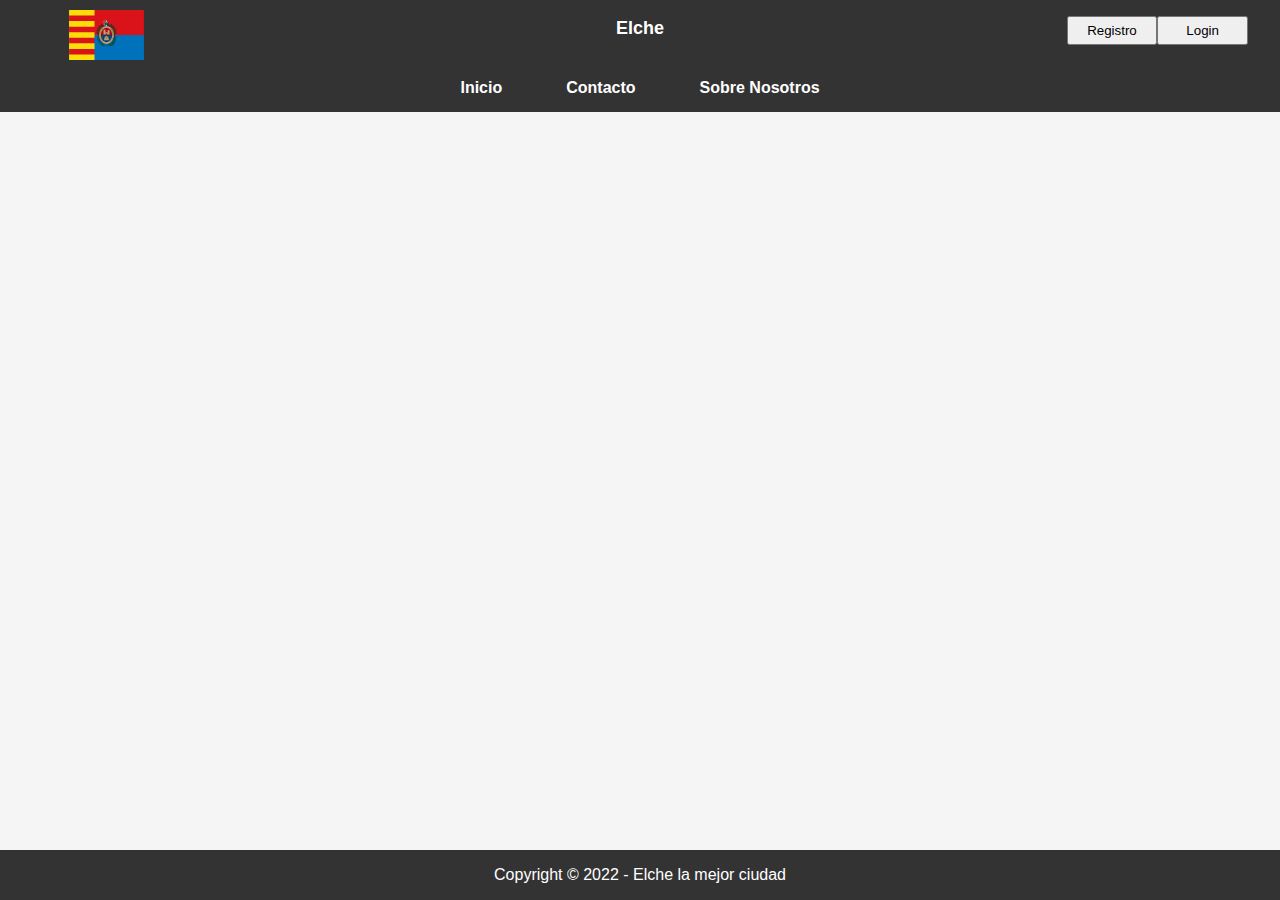
<file: pages/articles/parque-municipal - copia.html>
<!-- Todo: Carrusel -->
<!-- document.getElementById('id1').style.color = 'red' para cambiar stilos sin cambiar clases -->
<!DOCTYPE html>
<html lang="es">
<head>
    <meta charset="UTF-8">
    <meta http-equiv="X-UA-Compatible" content="IE=edge">
    <meta name="viewport" content="width=device-width, initial-scale=1.0">
    <title>Elche | La mejor ciudad</title>
    <link rel="stylesheet" href="../../css/styles.css" media="(min-width: 1080px)" type="text/css"/>
    <link rel="stylesheet" href="../../css/small-styles.css" media="(max-width: 1080px)" type="text/css"/>
    <link rel="stylesheet" href="../../css/register.css" type="text/css"/>
    <link rel="icon" type="image/x-icon" href="../../imgs/favicon.ico">
    <script src="../../js/database.js"></script>
</head>
<body>
    <div class="header-fijo">
        <header>
            <div>
                <img src="../../imgs/logo.svg" width="75" height="50" alt="logo" class="logo">
            </div>
            <div><p class="titulo">Elche</p></div>
            <div>
                <div class="contenedorLogin">
                    <div id="loginButtons" class="loginButtonsDesplegados">
                        <button onclick="showRegister()" class="btnRegister">Registro</button>
                        <button onclick="showLogin()" class="btnLogin">Login</button>
                    </div>

                    <div id="registerDiv" class="registerLoginOculto">
                        <br>
                        <div>
                            <label for="inputUsuarioReg">Usuario:</label>
                        </div>
                        <div>
                            <input type="text" id="inputUsuarioReg" name="inputUsuarioReg" />
                        </div>
                        <br>
                        <div>
                            <label for="inputPasswdReg">Contraseña:</label>
                        </div>
                        <div>
                            <input type="password" id="inputPasswdReg" />
                        </div>
                        <br>
                        <div>
                            <label for="inputPasswdRepeatReg">Repetir Contraseña:</label>
                        </div>
                        <div>
                            <input type="password" id="inputPasswdRepeatReg" />
                        </div>
                        <br>
                        <div>
                            <button onclick="enviar('reg')">Enviar</button>
                        </div>
                    </div>

                    <div id="loginDiv" class="registerLoginOculto">
                        <br>
                        <div>
                            <label for="inputUsuarioLog">Usuario:</label>
                        </div>
                        <div>
                            <input type="text" id="inputUsuarioLog" />
                        </div>
                        <br>
                        <div>
                            <label for="inputPasswdLog">Contraseña:</label>
                        </div>
                        <div>
                            <input type="password" id="inputPasswdLog" />
                        </div>
                        <br>
                        <div>
                            <button onclick="enviar('log')">Enviar</button>
                        </div>
                    </div>

                    <div>
                        <span id="login-span"></span>
                    </div>

                    <div>
                        <span id="logged-user" hidden>Usuario: </span>
                    </div>
                </div>
            </div>
        </header>
        <nav>
            <button onclick="desplegarNav()" id="boton-desplegar" class="boton-lista"></button>
            <ul id="navBar" class="oculto">
                <li><a href="../../index.html" title="Inicio">Inicio</a></li>
                <li><a href="../contacto.html" title="Contacto">Contacto</a></li>
                <li><a href="../about.html" title="Sobre Nosotros">Sobre Nosotros</a></li>
            </ul>
        </nav>
    </div>

    <!-- contenido -->

    <footer>
        <p>Copyright &#169; 2022 - Elche la mejor ciudad</p>
    </footer>
</body>
</html>
</file>
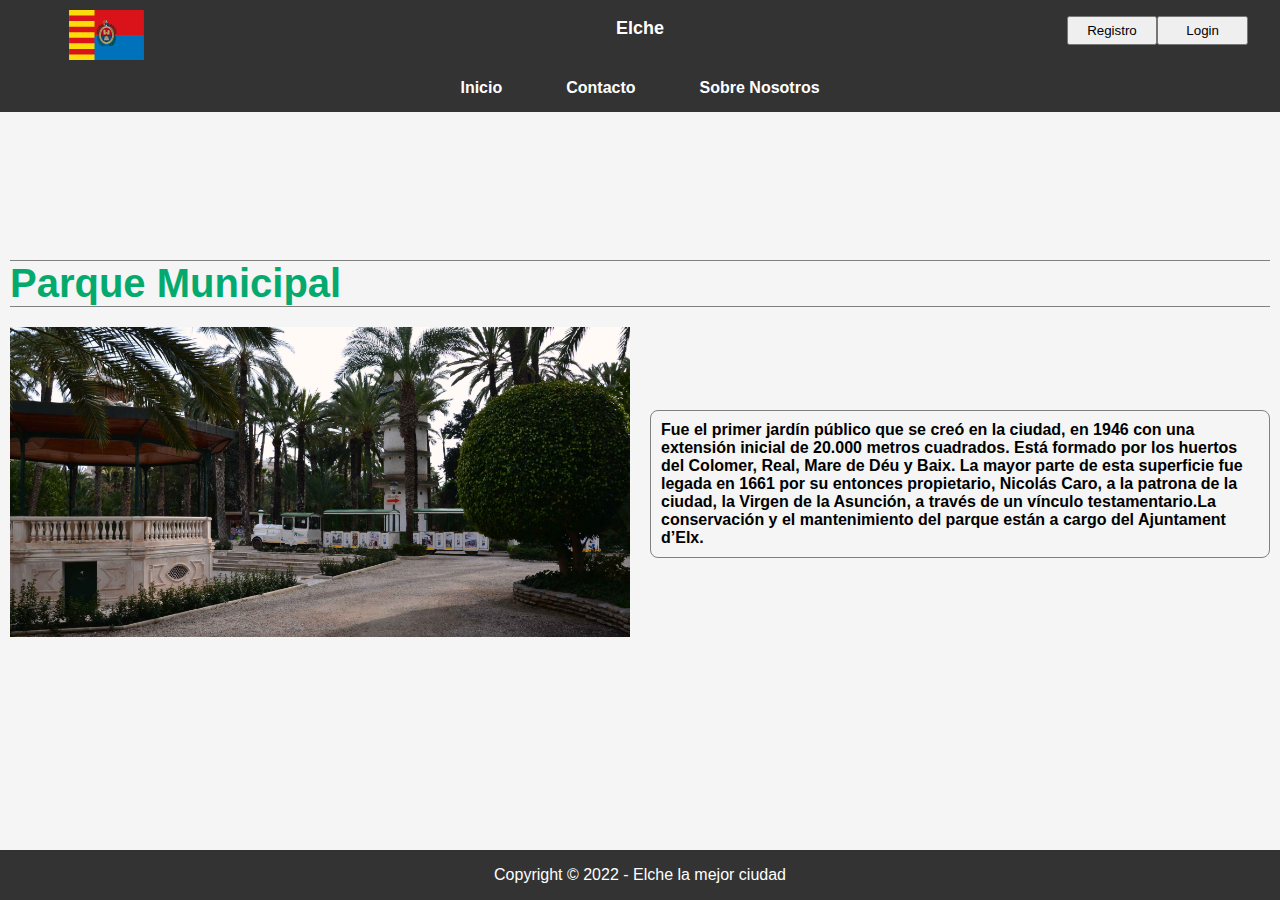
<file: pages/articles/parque-municipal.html>
<!DOCTYPE html>
<html lang="es">
<head>
    <meta charset="UTF-8">
    <meta http-equiv="X-UA-Compatible" content="IE=edge">
    <meta name="viewport" content="width=device-width, initial-scale=1.0">
    <title>Elche | La mejor ciudad</title>
    <link rel="stylesheet" href="../../css/styles.css" media="(min-width: 1080px)" type="text/css"/>
    <link rel="stylesheet" href="../../css/small-styles.css" media="(max-width: 1080px)" type="text/css"/>
    <link rel="stylesheet" href="../../css/register.css" type="text/css"/>
    <link rel="stylesheet" href="../../css/articles.css" type="text/css"/>
    <link rel="icon" type="image/x-icon" href="../../imgs/favicon.ico">
    <script src="../../js/database.js"></script>
</head>
<body>
    <div class="header-fijo">
        <header>
            <div>
                <img src="../../imgs/logo.svg" width="75" height="50" alt="logo" class="logo">
            </div>
            <div><p class="titulo">Elche</p></div>
            <div>
                <div class="contenedorLogin">
                    <div id="loginButtons" class="loginButtonsDesplegados">
                        <button onclick="showRegister()" class="btnRegister">Registro</button>
                        <button onclick="showLogin()" class="btnLogin">Login</button>
                    </div>

                    <div id="registerDiv" class="registerLoginOculto">
                        <br>
                        <div>
                            <label for="inputUsuarioReg">Usuario:</label>
                        </div>
                        <div>
                            <input type="text" id="inputUsuarioReg" name="inputUsuarioReg" />
                        </div>
                        <br>
                        <div>
                            <label for="inputPasswdReg">Contraseña:</label>
                        </div>
                        <div>
                            <input type="password" id="inputPasswdReg" />
                        </div>
                        <br>
                        <div>
                            <label for="inputPasswdRepeatReg">Repetir Contraseña:</label>
                        </div>
                        <div>
                            <input type="password" id="inputPasswdRepeatReg" />
                        </div>
                        <br>
                        <div>
                            <button onclick="enviar('reg')">Enviar</button>
                        </div>
                    </div>

                    <div id="loginDiv" class="registerLoginOculto">
                        <br>
                        <div>
                            <label for="inputUsuarioLog">Usuario:</label>
                        </div>
                        <div>
                            <input type="text" id="inputUsuarioLog" />
                        </div>
                        <br>
                        <div>
                            <label for="inputPasswdLog">Contraseña:</label>
                        </div>
                        <div>
                            <input type="password" id="inputPasswdLog" />
                        </div>
                        <br>
                        <div>
                            <button onclick="enviar('log')">Enviar</button>
                        </div>
                    </div>

                    <div>
                        <span id="login-span"></span>
                    </div>

                    <div>
                        <span id="logged-user" hidden>Usuario: </span>
                    </div>
                </div>
            </div>
        </header>
        <nav>
            <button onclick="desplegarNav()" id="boton-desplegar" class="boton-lista"></button>
            <ul id="navBar" class="oculto">
                <li><a href="../../index.html" title="Inicio">Inicio</a></li>
                <li><a href="../contacto.html" title="Contacto">Contacto</a></li>
                <li><a href="../about.html" title="Sobre Nosotros">Sobre Nosotros</a></li>
            </ul>
        </nav>
    </div>

    <h1>Parque Municipal</h1>

    <main>
        <div id="img">
            <img src="../../imgs/articles/parque.jpg" alt="Parque Municipal">
        </div>
        <div id="p">
            <p>
                Fue el primer jardín público que se creó en la ciudad, en 1946 con una extensión inicial de 20.000 metros cuadrados. 
                Está formado por los huertos del Colomer, Real, Mare de Déu y Baix. La mayor parte de esta superficie fue legada en 1661 por su entonces propietario, 
                Nicolás Caro, a la patrona de la ciudad, la Virgen de la Asunción, a través de un vínculo testamentario.La conservación y el mantenimiento del parque están a cargo del Ajuntament d’Elx.
            </p>
        </div>
    </main>

    <footer>
        <p>Copyright &#169; 2022 - Elche la mejor ciudad</p>
    </footer>
</body>
</html>
</file>
<file: css/styles.css>
ul {
    padding: 0;
    margin: 0;
}

img {
    width: 100%;
    max-height: 310px; /* Ops, hardcoded */
}

.articulos-imagen img {
    object-fit: cover;
}

body {
    font-family: sans-serif;
    min-height: 100vh; 
    margin: 0;
    display: flex;
    flex-direction: column;
    background-color: whitesmoke;
    justify-content: center;
}

footer {
    text-align: center;
    width: 100%;
    position: fixed;        
    background: #333;
    padding: 0 0;
    color: #fff;
    bottom: 0;
}

.header-fijo {
    width: 100%;
    text-align: center;
    position: fixed;        
    background: #333;
    color: #fff;
    top: 0;
}

header {
    display: grid;
    grid-template-columns: 1fr 4fr 1fr;
}

.logo {
    padding-top: 10px;
    align-self: center;
}

.titulo {
    font-weight: bold;
    font-size: large;
}

.boton-lista {
    display: none;
}

.boton-cerrar {
    display: none;
}

#navBar {
    display: flex;
    padding: 15px 25px 15px 25px;
}

#registerDiv {
    margin-top: 10px;
}

#loginDiv {
    margin-top: 10px;
}

nav {
    display: flex;
    flex-direction: column;
    align-items: center;
    background-color: white;
    padding: 0px 10px 0px 10px;
    background-color: #333;
}

nav ul li a {
    text-decoration: none;
    font-weight: bold;
    padding: 16px 32px 16px 32px;
    color: white;
    transition: all 0.4s ease-in-out;
}

nav ul li a:hover {
    background-color: #ddd;
    color: black;
    transition: all 0.4s ease-in-out;
}

#inicio {
    background-color: #04AA6D;
    color: white;
}

ul {
    list-style-type: none;
}

.oculto {
    display: none;
}

.desplegado li {
    font-size: 16px;
    padding: 15px 5px;
    white-space: nowrap;
    border-bottom: 1px solid #CCC;
}

header, nav {
    top: 0;
}

.correcto {
    color:green;
}

.incorrecto {
    color: red;
}

.loginButtonsDesplegados {
    display: grid;
    grid-template-columns: 1fr 1fr;
    justify-content: center;
}

section {
    display: grid;
    grid-template-columns: repeat(auto-fit, minmax(400px, 1fr));
    margin-bottom: 70px;
    gap: 30px;
    margin: 130px 20px 40px 20px; /* Calculated */

}

article {
    text-align: center;
    background-color: white;
    color: aquamarine;
    box-shadow: 0 4px 4px rgba(0, 0, 0, 0.2);
    transition: all 0.4s ease-in-out;
}

article:hover {
    box-shadow: 0 16px 10px rgba(0, 0, 0, 0.2);
}

.div-posts {
    display: grid;
    grid-template-columns: 1fr 1fr;
    border: 0.5px solid rgba(0, 0, 0, 0.5);
    border-bottom-left-radius: 16px;
    position: fixed;
    right: 0px;
    top: 39%;
    background-color: rgb(183, 183, 183);
    padding: 5px;
}

.div-posts div {
    padding: 5px;
}

.oculto-posts {
    display: grid;
    grid-template-columns: 1fr 1fr;
    border: 0.5px solid rgba(0, 0, 0, 0.5);
    border-bottom-left-radius: 16px;
    position: fixed;
    right: -500px; /* idk */
    top: 39%;
    background-color: rgb(183, 183, 183);
    padding: 5px;
}

.oculto-posts div {
    padding: 5px;
}

.asideDesplegar {
    color: inherit;
	font: inherit;
	cursor: pointer;
	outline: inherit;
    border: 0.5px solid rgba(0, 0, 0, 0.5);
    border-right: none;
    border-top-left-radius: 16px;
    border-bottom-left-radius: 16px;
    background: url(../imgs/caret-left-fill.svg);
    background-color: rgb(183, 183, 183);
    background-repeat: no-repeat;
    background-position: center;
    width: 32px;
    height: 32px;
    padding: 0%;
    position: fixed;
    right: 0px;
    top: 39%;
}

.asideReplegar {
    color: inherit;
	font: inherit;
	cursor: pointer;
	outline: inherit;
    border: 0.5px solid rgba(0, 0, 0, 0.5);
    border-right: none;
    border-top-left-radius: 16px;
    border-bottom-left-radius: 16px;
    background: url(../imgs/caret-right-fill.svg);
    background-color: rgb(183, 183, 183);
    background-repeat: no-repeat;
    background-position: center;
    width: 32px;
    height: 32px;
    padding: 0%;
    position: fixed;
    top: 39%;
}

.diva {
    padding: 10px;
    background-color: #04AA6D;
}

.diva a {
    text-decoration: none;
    font-weight: bold;
    color: whitesmoke;
}

aside div a {
    text-decoration: none;
    color: blueviolet;
    font-weight: bold;
}

.tabla-contacto {
    border-spacing: 5px;
    border-collapse: separate;
}

textarea {
	border-radius: 5px;
	border-color: #04AA6D;
	outline: none;
}

input[type=file] {
    color: transparent;
}

input[type=file]::-webkit-file-upload-button {
    color:black;
    outline: none;
    border: solid 0.5px #04AA6D;
    border-radius: 5px;
    background-color: rgba(255,255,255,0.8);
    transition: all 0.3s ease-in-out;
    padding: 10px 10px 10px 10px;
}

input[type=file]::-webkit-file-upload-button:hover {
    color: white;
    background-color: #04AA6D;
}

.select-pais {
    outline: none;
    border-color: #04AA6D;
    border-radius: 32px;
    padding-left: 10px;
}

.texto form fieldset {
    border: solid 0.5px #04AA6D;
    border-radius: 32px;
    padding: 10px 10px 10px 10px;
    margin-bottom: 40px;
}

td input[type=text], td input[type=email] {
    outline: none;
    border: solid 0.5px #04AA6D;
    border-radius: 32px;
    padding-left: 10px;
}

td input[type=reset], td button[type=submit] {
	background-color: whitesmoke;
	border: none;
	color: #04AA6D;
	padding: 10px;
	text-align: center;
	text-decoration: none;
	font-size: 16px;
	cursor: pointer;
    border: 1px solid #04AA6D;
	border-radius: 5px;
	outline: none;
	transition: all 0.3s linear;
}

td input[type=reset]:hover, td button[type=submit]:hover {
	color: whitesmoke;
	background-color: #04AA6D;
}

td input[type=reset]:focus, td button[type=submit]:focus {
	outline: none;
}
</file>
<file: css/small-styles.css>
* { 
    box-sizing: border-box;
}

ul {
    padding: 0;
    margin: 0;
}

img {
    width: 100%;
}

.articulos-imagen img {
    object-fit: fill;
    height: auto;
    min-height: 100%
}

body {
    font-family: sans-serif;
    min-height: 100vh; 
    margin: 0;
    display: flex;
    flex-direction: column;
    justify-content: center;
}

footer {
    text-align: center;
    width: 100%;
    position: fixed;        
    background: #333;
    padding: 0px 0;
    color: #fff;
    bottom: 0;
}

.header-fijo {
    width: 100%;
    text-align: center;
    position: fixed;        
    background: #333;
    color: #fff;
    top: 0;
}

header {
    display: grid;
    grid-template-columns: repeat(3, 1fr);
}

.logo {
    margin-top: 10px;
    align-self: center;
    width: 100%;
}

.titulo {
    font-weight: bold;
    font-size: large;
}

.boton-lista {
    align-self: flex-start;
	color: inherit;
	font: inherit;
	cursor: pointer;
	outline: inherit;
    background: url(../imgs/lista.png) no-repeat;
    background-position: center;
    border: none;
    background-size: 70%;
    width: 30px;
    height: 30px;
    order: 0;
    padding: 0%;
    margin-bottom: 5px;
    transform: rotate(0deg);
    transition: transform 0.5s ease;
}

.boton-cerrar {
    align-self: flex-start;
    color: inherit;
	font: inherit;
	cursor: pointer;
	outline: inherit;
    background: url(../imgs/down.png) no-repeat;
    background-position: center;
    border: none;
    background-size: 70%;
    width: 30px;
    height: 30px;
    order: 0;
    padding: 0%;
    margin-bottom: 5px;
    transform: rotate(180deg);
    transition: transform 0.5s ease;
}

nav {
    display: flex;
    flex-direction: column;
    align-items: center;
    background-color: white;
    padding: 0px 10px 0px 10px;
    background-color: #333;
}

#registerDiv {
    margin-top: 10px;
    padding: 0 5px 10px 5px;
}

#loginDiv {
    margin-top: 10px;
    padding: 0 5px 10px 5px;
}

nav li a {
    text-decoration: none;
    font-weight: bold;
    padding: 16px;
    color: white;
}

nav li a:hover {
    background-color: #ddd;
    color: black;
}

#inicio {
    background-color: #04AA6D;
    color: white;
}

ul {
    list-style-type: none;
}

.oculto {
    display: none;
}

.desplegado li {
    font-size: 16px;
    padding: 15px 5px;
    white-space: nowrap;
    border-bottom: 1px solid #CCC;
}

header, nav {
    top: 0;
}

.correcto {
    color:green;
}

.incorrecto {
    color: red;
}

.loginButtonsDesplegados {
    display: grid;
    grid-template-rows: 1fr 1fr;
    justify-content: center;
}

section {
    display: grid;
    grid-template-columns: repeat(auto-fit, minmax(200px, 1fr));
    gap: 30px;
    margin: 150px 20px 40px 20px; /* Calculated */
    justify-items: center;
}

article {
    text-align: center;
    background-color: white;
    color: blueviolet;
    box-shadow: 0 4px 4px rgba(0, 0, 0, 0.2);
    transition: all 0.4s ease-in-out;
}

article:hover {
    box-shadow: 0 16px 10px rgba(0, 0, 0, 0.2);
}

.div-posts {
    display: grid;
    grid-template-columns: 1fr 1fr;
    border: 0.5px solid rgba(0, 0, 0, 0.5);
    border-bottom-left-radius: 16px;
    position: fixed;
    right: 0px;
    top: 39%;
    background-color: rgb(183, 183, 183);
    padding: 5px;
}

.div-posts div {
    padding: 5px;
}

.oculto-posts {
    display: grid;
    grid-template-columns: 1fr 1fr;
    border: 0.5px solid rgba(0, 0, 0, 0.5);
    border-bottom-left-radius: 16px;
    position: fixed;
    right: -500px; /* idk */
    top: 39%;
    background-color: rgb(183, 183, 183);
    padding: 5px;
}

.oculto-posts div {
    padding: 5px;
}

.asideDesplegar {
    color: inherit;
	font: inherit;
	cursor: pointer;
	outline: inherit;
    border: 0.5px solid rgba(0, 0, 0, 0.5);
    border-right: none;
    border-top-left-radius: 16px;
    border-bottom-left-radius: 16px;
    background: url(../imgs/caret-left-fill.svg);
    background-color: rgb(183, 183, 183);
    background-repeat: no-repeat;
    background-position: center;
    width: 32px;
    height: 32px;
    padding: 0%;
    position: fixed;
    right: 0px;
    top: 39%;
}

.asideReplegar {
    color: inherit;
	font: inherit;
	cursor: pointer;
	outline: inherit;
    border: 0.5px solid rgba(0, 0, 0, 0.5);
    border-right: none;
    border-top-left-radius: 16px;
    border-bottom-left-radius: 16px;
    background: url(../imgs/caret-right-fill.svg);
    background-color: rgb(183, 183, 183);
    background-repeat: no-repeat;
    background-position: center;
    width: 32px;
    height: 32px;
    padding: 0%;
    position: fixed;
    top: 39%;
}

.diva {
    padding: 10px;
    background-color: #04AA6D;
}

.diva a {
    text-decoration: none;
    font-weight: bold;
    color: whitesmoke;
}

aside div a {
    text-decoration: none;
    color: blueviolet;
    font-weight: bold;
}

.msg-form {
    padding: 10px;
}

.reduced-form {
    margin: 0px 10px 0px 10px;
    display: flex;
    flex-direction: column;
    align-items: center;
}

.reduced-form input[type=text], .reduced-form input[type=email] {
    outline: none;
    border: solid 1px #04AA6D;
    border-radius: 8px;
    padding-left: 10px;
}

.reduced-form input[type=reset], .reduced-form input[type=submit] {
	background-color: whitesmoke;
	border: none;
	color: #04AA6D;
	padding: 10px;
	text-align: center;
	text-decoration: none;
	font-size: 16px;
	cursor: pointer;
    border: 1px solid #04AA6D;
	border-radius: 5px;
	outline: none;
	transition: all 0.3s linear;
}

.reduced-form input[type=reset]:hover, .reduced-form input[type=submit]:hover {
	color: whitesmoke;
	background-color: #04AA6D;
}
</file>
<file: css/register.css>
.registerLoginOculto {
    display: none;
}

.registerDesplegado {
    display: flex;
    flex-direction: column;
    border-radius: 16px;
    background-color: gray;
}

.btnRegister {
    padding: 5px;
}

.btnLogin {
    padding: 5px;
}

@media screen and (max-width: 1080px) {
    .contenedorLogin {
        align-self: center;
        margin: 16px 0 16px 0;
    }
}

@media screen and (min-width: 1080px) {
    .contenedorLogin {
        align-self: center;
        margin: 16px 32px 16px 0;
    }
}

.loginButtonsOculto {
    display: none;
}

#logged-user {
    color: #04AA6D;
    font-weight: bold;
    margin: 16px 0px 16px 0px;
}
</file>
<file: css/articles.css>
main div {
    margin: 0 10px 0 10px;
}

main div img {
    object-fit: cover;
}

h1 {
    color: #04AA6D;
    font-family: 'Trebuchet MS', sans-serif;
    border-top: 1px solid gray;
    border-bottom: 1px solid gray;
    font-size: 250%;
}

main div p {
    font-weight: bold;
    border: 1px solid grey;
    padding: 10px 10px 10px 10px;
    border-radius: 8px;
}

@media screen and (max-width: 1080px) {
    main {
        display: flex;
        flex-direction: column;
        align-items: center;
    }

    .info p {
        margin: 10px 10px 60px 10px;
        max-width: 100%;
    }

    main div p {
        margin-bottom: 75px;
    }

    h1 {
        margin: 140px 10px 20px 10px;
    }
}

@media screen and (min-width: 1080px) {
    main {
        display: grid;
        grid-template-columns: 1fr 1fr;
        align-items: center;
    }

    .info p {
        margin: 10px;
        max-width: 100%;
    }

    main div p {
        margin: 0;
    }

    h1 {
        margin: 0 10px 20px 10px;
    }
}
</file>
<file: css/contacto.css>
.form-div {
    align-self: center;
}

.texto-form {
    text-align: center;
}

.required:after  {
	content: '*';
	color: red;
}

@media screen and (min-width: 1080px) {
    .reduced-form {
        display: none;
    }
}

@media screen and (max-width: 1080px) {
    .form-div {
        display: none;
    }

    .reduced-form {
        align-self: center;
        background-color: whitesmoke;
        border: 1px solid black;
        border-radius: 16px;
    }

    .reduced-form form div {
        margin: 10px;
    }

    .botones-form {
        text-align: center;
        padding: 10px;
    }

    .msg-form {
        text-align: center;
    }

    .texto-form {
        margin-top: 40px;
        padding: 5px;
    }
}
</file>
